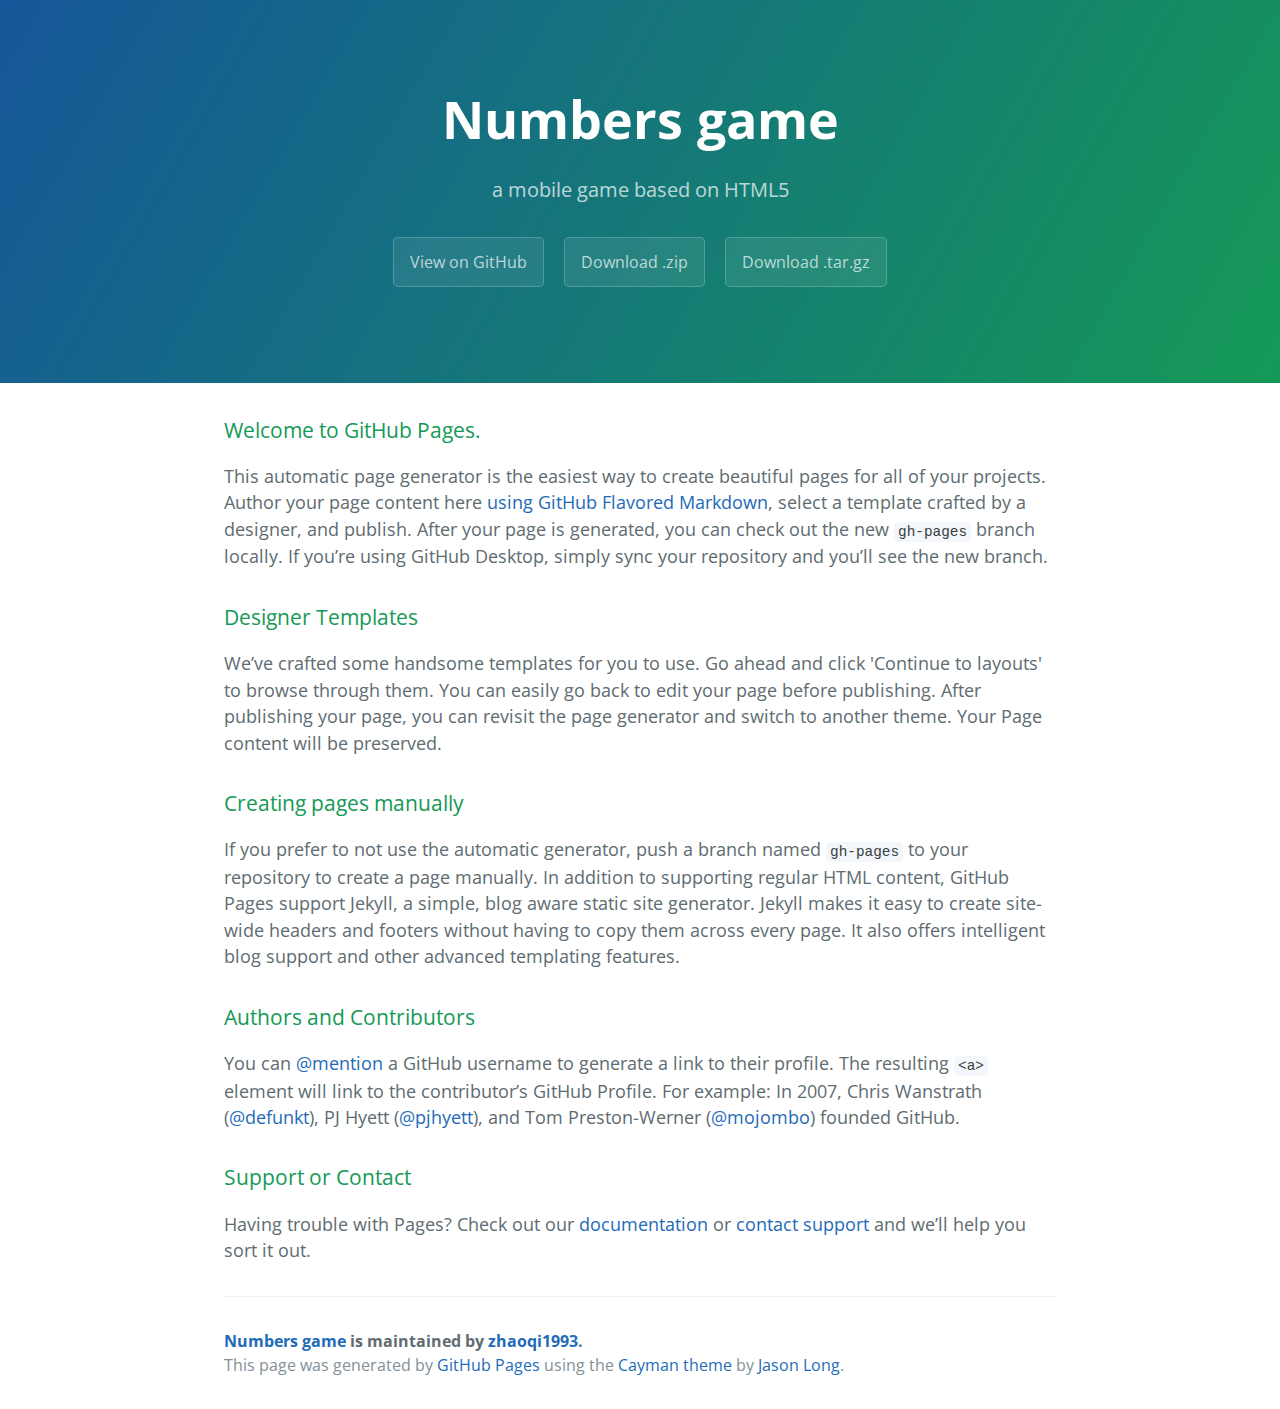
<file: index.html>
<!DOCTYPE html>
<html lang="en-us">
  <head>
    <meta charset="UTF-8">
    <title>Numbers game by zhaoqi1993</title>
    <meta name="viewport" content="width=device-width, initial-scale=1">
    <link rel="stylesheet" type="text/css" href="stylesheets/normalize.css" media="screen">
    <link href='https://fonts.googleapis.com/css?family=Open+Sans:400,700' rel='stylesheet' type='text/css'>
    <link rel="stylesheet" type="text/css" href="stylesheets/stylesheet.css" media="screen">
    <link rel="stylesheet" type="text/css" href="stylesheets/github-light.css" media="screen">
  </head>
  <body>
    <section class="page-header">
      <h1 class="project-name">Numbers game</h1>
      <h2 class="project-tagline">a mobile game based on HTML5</h2>
      <a href="https://github.com/zhaoqi1993/numbers_game" class="btn">View on GitHub</a>
      <a href="https://github.com/zhaoqi1993/numbers_game/zipball/master" class="btn">Download .zip</a>
      <a href="https://github.com/zhaoqi1993/numbers_game/tarball/master" class="btn">Download .tar.gz</a>
    </section>

    <section class="main-content">
      <h3>
<a id="welcome-to-github-pages" class="anchor" href="#welcome-to-github-pages" aria-hidden="true"><span class="octicon octicon-link"></span></a>Welcome to GitHub Pages.</h3>

<p>This automatic page generator is the easiest way to create beautiful pages for all of your projects. Author your page content here <a href="https://guides.github.com/features/mastering-markdown/">using GitHub Flavored Markdown</a>, select a template crafted by a designer, and publish. After your page is generated, you can check out the new <code>gh-pages</code> branch locally. If you’re using GitHub Desktop, simply sync your repository and you’ll see the new branch.</p>

<h3>
<a id="designer-templates" class="anchor" href="#designer-templates" aria-hidden="true"><span class="octicon octicon-link"></span></a>Designer Templates</h3>

<p>We’ve crafted some handsome templates for you to use. Go ahead and click 'Continue to layouts' to browse through them. You can easily go back to edit your page before publishing. After publishing your page, you can revisit the page generator and switch to another theme. Your Page content will be preserved.</p>

<h3>
<a id="creating-pages-manually" class="anchor" href="#creating-pages-manually" aria-hidden="true"><span class="octicon octicon-link"></span></a>Creating pages manually</h3>

<p>If you prefer to not use the automatic generator, push a branch named <code>gh-pages</code> to your repository to create a page manually. In addition to supporting regular HTML content, GitHub Pages support Jekyll, a simple, blog aware static site generator. Jekyll makes it easy to create site-wide headers and footers without having to copy them across every page. It also offers intelligent blog support and other advanced templating features.</p>

<h3>
<a id="authors-and-contributors" class="anchor" href="#authors-and-contributors" aria-hidden="true"><span class="octicon octicon-link"></span></a>Authors and Contributors</h3>

<p>You can <a href="https://github.com/blog/821" class="user-mention">@mention</a> a GitHub username to generate a link to their profile. The resulting <code>&lt;a&gt;</code> element will link to the contributor’s GitHub Profile. For example: In 2007, Chris Wanstrath (<a href="https://github.com/defunkt" class="user-mention">@defunkt</a>), PJ Hyett (<a href="https://github.com/pjhyett" class="user-mention">@pjhyett</a>), and Tom Preston-Werner (<a href="https://github.com/mojombo" class="user-mention">@mojombo</a>) founded GitHub.</p>

<h3>
<a id="support-or-contact" class="anchor" href="#support-or-contact" aria-hidden="true"><span class="octicon octicon-link"></span></a>Support or Contact</h3>

<p>Having trouble with Pages? Check out our <a href="https://help.github.com/pages">documentation</a> or <a href="https://github.com/contact">contact support</a> and we’ll help you sort it out.</p>

      <footer class="site-footer">
        <span class="site-footer-owner"><a href="https://github.com/zhaoqi1993/numbers_game">Numbers game</a> is maintained by <a href="https://github.com/zhaoqi1993">zhaoqi1993</a>.</span>

        <span class="site-footer-credits">This page was generated by <a href="https://pages.github.com">GitHub Pages</a> using the <a href="https://github.com/jasonlong/cayman-theme">Cayman theme</a> by <a href="https://twitter.com/jasonlong">Jason Long</a>.</span>
      </footer>

    </section>

  
  </body>
</html>
</file>
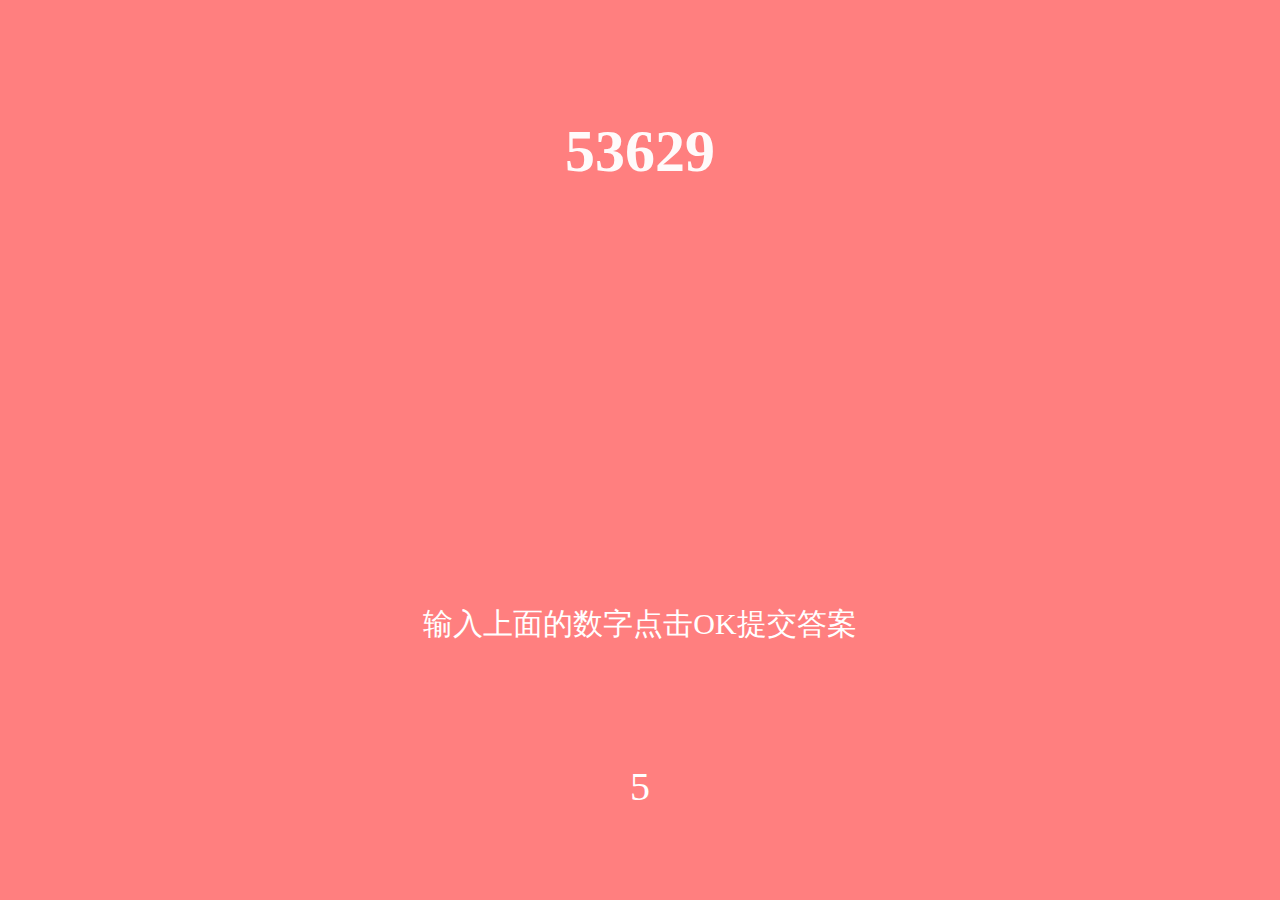
<file: givenumbers.html>
<!DOCTYPE html>
<html>

<head>
    <title>numbers</title>
    <meta charset="utf-8">
    <link rel="stylesheet" type="text/css" href="css/givenumbers.css">
    <meta name="viewport" content="width=device-width, initial-scale=1.0, user-scalable=no, minimum-scale=1, maximum-scale=1">
</head>

<body>
        <div id="numbers" class="numbers">
            <span>

            </span>
        </div>
        <div id="rules" class="rules">
            <p>输入上面的数字点击OK提交答案</p>
        </div>
        <div id="timer" class="timer">
            <a href="play.html" class="timer" id="timerBtn"><span>5</span></a>
        </div>
        
</body>
<script type="text/javascript" src="scripts/jquery-1.11.3.js"></script>
<script type="text/javascript" src="scripts/givenumbers.js"></script>

</html>
</file>
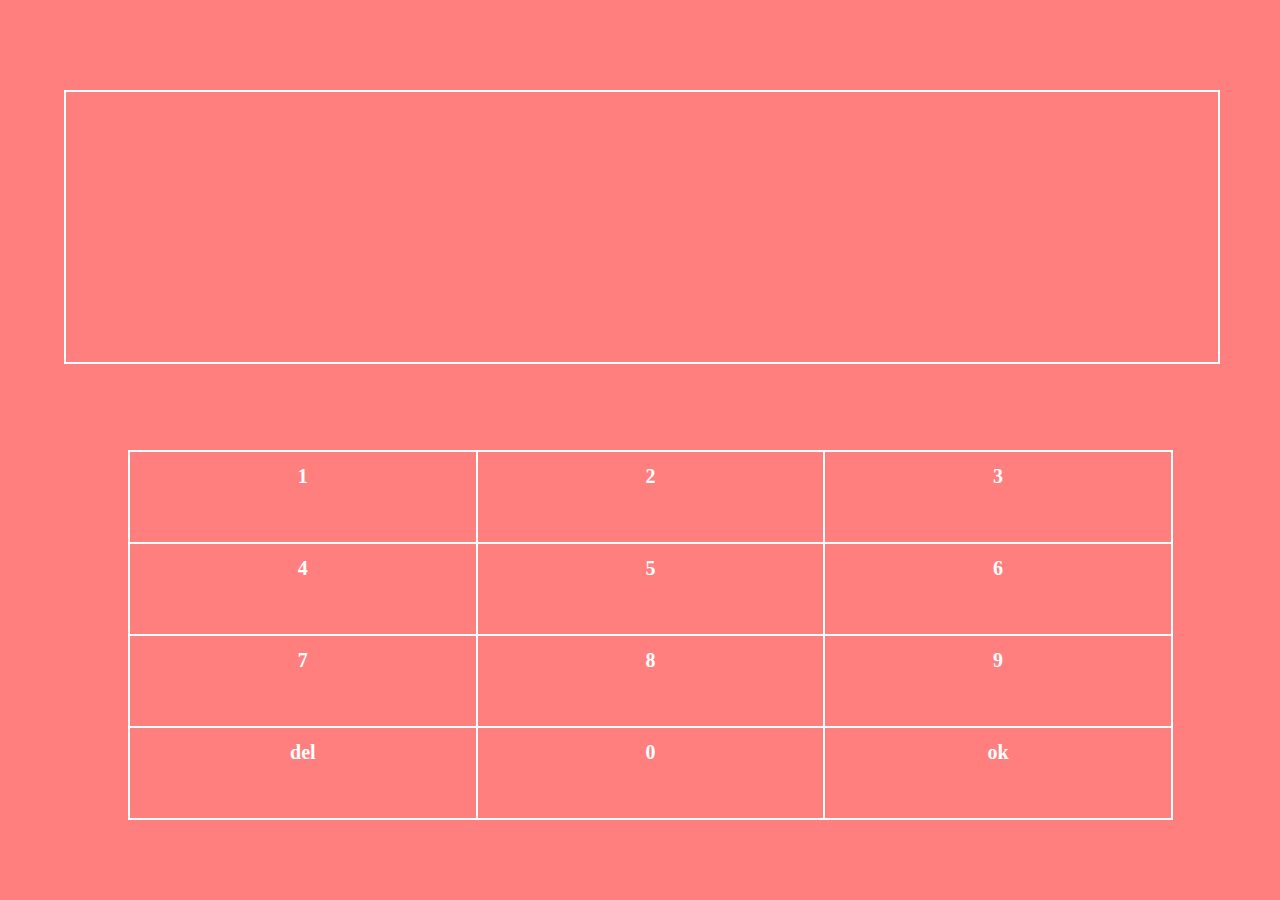
<file: play.html>
<!DOCTYPE html>
<html>

<head>
    <title>numbers</title>
    <link rel="stylesheet" type="text/css" href="css/play.css">
    <meta name="viewport" content="width=device-width, initial-scale=1.0, user-scalable=no, minimum-scale=1, maximum-scale=1">
</head>

<body>

    <div id="inputNumbers" class="numbers">
        <span></span>
    </div>
    <div id="table" class="table">
        <div class="td row onlyNumber">
            <h1>1</h1></div>
        <div class="td row col onlyNumber">
           <h1>2</h1></div>
        <div class="td row col onlyNumber">
           <h1>3</h1></div>
        <div class="td row onlyNumber">
           <h1>4</h1></div>
        <div class="td row col onlyNumber">
           <h1>5</h1></div>
        <div class="td row col onlyNumber">
           <h1>6<h1></div>
        <div class="td row onlyNumber">
           <h1>7<h1></div>
        <div class="td row col onlyNumber">
           <h1>8</h1></div>
        <div class="td row col onlyNumber">
           <h1>9</h1></div>
        <div class="td  ">
            <a id="del" href="#" class="key"><h1>del</h1></a></div>
        <div class="td  col onlyNumber">
           <h1>0</h1></div>
        <div class="td  col">
            <a id="ok" href="#" class="key"><h1>ok</h1></a></div>
    </div>
</body>
 <script type="text/javascript" src="scripts/jquery-1.11.3.js"></script>
 <script type="text/javascript" src = "scripts/fastclick.js"></script>
<script type="text/javascript" src="scripts/play.js"></script>
</html>
</file>
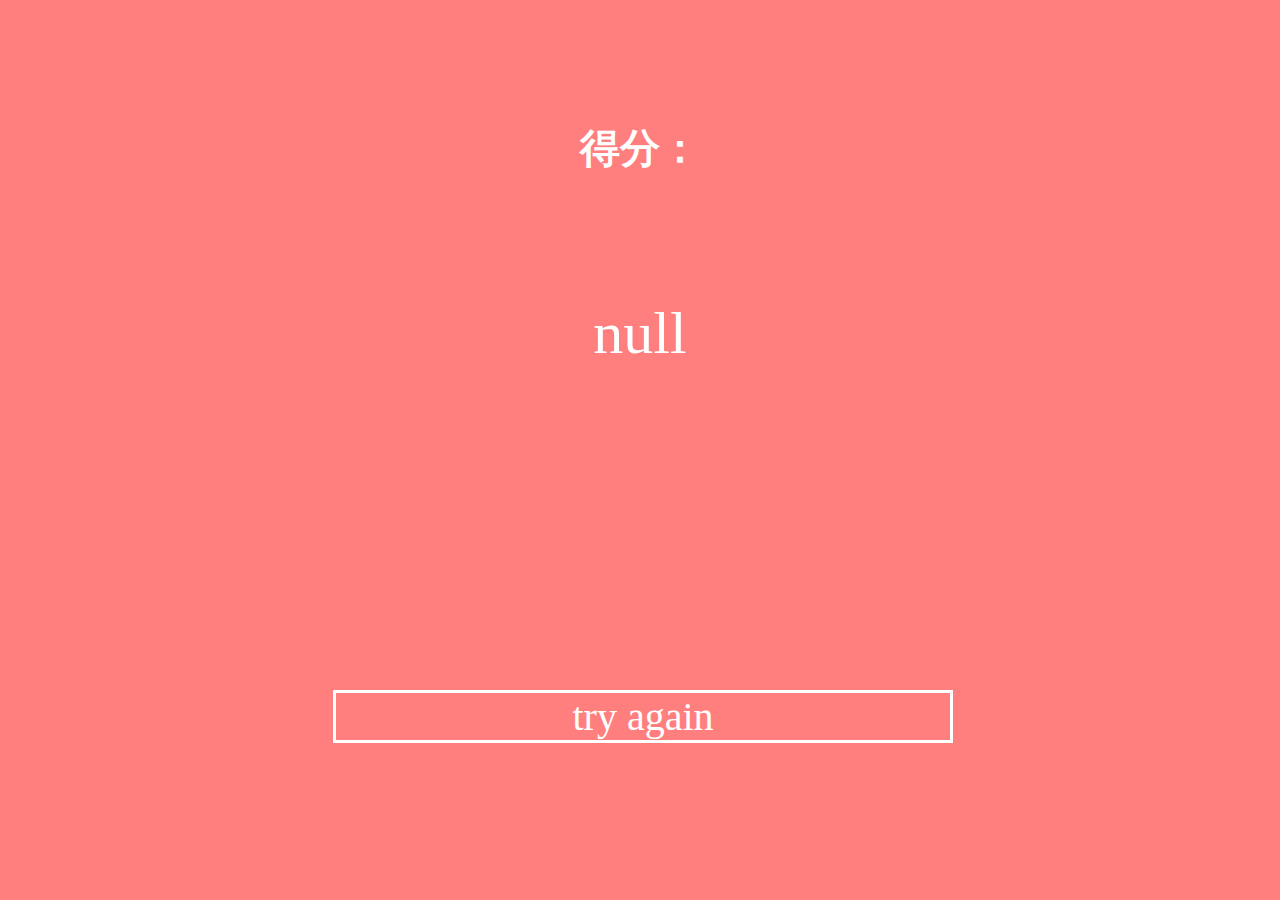
<file: points.html>
<!DOCTYPE html>
<html>

<head>
    <title>points</title>
    <meta charset="utf-8">
    <link rel="stylesheet" type="text/css" href="css/points.css">
    <meta name="viewport" content="width=device-width, initial-scale=1.0, user-scalable=no, minimum-scale=1, maximum-scale=1">
</head>

<body>
    <div class="wrap">
        <h1 id="points" class="points">得分：</h1>
        <p class="final" id="final"><span></span></p>
        <a href="givenumbers.html" id="retry" class="retry button">try again</a>
    </div>
</body>
<script type="text/javascript" src="scripts/jquery-1.11.3.js"></script>
<script type="text/javascript" src="scripts/fastclick.js"></script>
<script type="text/javascript" src="scripts/points.js"></script>

</html>
</file>
<file: stylesheets/stylesheet.css>
* {
  box-sizing: border-box; }

body {
  padding: 0;
  margin: 0;
  font-family: "Open Sans", "Helvetica Neue", Helvetica, Arial, sans-serif;
  font-size: 16px;
  line-height: 1.5;
  color: #606c71; }

a {
  color: #1e6bb8;
  text-decoration: none; }
  a:hover {
    text-decoration: underline; }

.btn {
  display: inline-block;
  margin-bottom: 1rem;
  color: rgba(255, 255, 255, 0.7);
  background-color: rgba(255, 255, 255, 0.08);
  border-color: rgba(255, 255, 255, 0.2);
  border-style: solid;
  border-width: 1px;
  border-radius: 0.3rem;
  transition: color 0.2s, background-color 0.2s, border-color 0.2s; }
  .btn + .btn {
    margin-left: 1rem; }

.btn:hover {
  color: rgba(255, 255, 255, 0.8);
  text-decoration: none;
  background-color: rgba(255, 255, 255, 0.2);
  border-color: rgba(255, 255, 255, 0.3); }

@media screen and (min-width: 64em) {
  .btn {
    padding: 0.75rem 1rem; } }

@media screen and (min-width: 42em) and (max-width: 64em) {
  .btn {
    padding: 0.6rem 0.9rem;
    font-size: 0.9rem; } }

@media screen and (max-width: 42em) {
  .btn {
    display: block;
    width: 100%;
    padding: 0.75rem;
    font-size: 0.9rem; }
    .btn + .btn {
      margin-top: 1rem;
      margin-left: 0; } }

.page-header {
  color: #fff;
  text-align: center;
  background-color: #159957;
  background-image: linear-gradient(120deg, #155799, #159957); }

@media screen and (min-width: 64em) {
  .page-header {
    padding: 5rem 6rem; } }

@media screen and (min-width: 42em) and (max-width: 64em) {
  .page-header {
    padding: 3rem 4rem; } }

@media screen and (max-width: 42em) {
  .page-header {
    padding: 2rem 1rem; } }

.project-name {
  margin-top: 0;
  margin-bottom: 0.1rem; }

@media screen and (min-width: 64em) {
  .project-name {
    font-size: 3.25rem; } }

@media screen and (min-width: 42em) and (max-width: 64em) {
  .project-name {
    font-size: 2.25rem; } }

@media screen and (max-width: 42em) {
  .project-name {
    font-size: 1.75rem; } }

.project-tagline {
  margin-bottom: 2rem;
  font-weight: normal;
  opacity: 0.7; }

@media screen and (min-width: 64em) {
  .project-tagline {
    font-size: 1.25rem; } }

@media screen and (min-width: 42em) and (max-width: 64em) {
  .project-tagline {
    font-size: 1.15rem; } }

@media screen and (max-width: 42em) {
  .project-tagline {
    font-size: 1rem; } }

.main-content :first-child {
  margin-top: 0; }
.main-content img {
  max-width: 100%; }
.main-content h1, .main-content h2, .main-content h3, .main-content h4, .main-content h5, .main-content h6 {
  margin-top: 2rem;
  margin-bottom: 1rem;
  font-weight: normal;
  color: #159957; }
.main-content p {
  margin-bottom: 1em; }
.main-content code {
  padding: 2px 4px;
  font-family: Consolas, "Liberation Mono", Menlo, Courier, monospace;
  font-size: 0.9rem;
  color: #383e41;
  background-color: #f3f6fa;
  border-radius: 0.3rem; }
.main-content pre {
  padding: 0.8rem;
  margin-top: 0;
  margin-bottom: 1rem;
  font: 1rem Consolas, "Liberation Mono", Menlo, Courier, monospace;
  color: #567482;
  word-wrap: normal;
  background-color: #f3f6fa;
  border: solid 1px #dce6f0;
  border-radius: 0.3rem; }
  .main-content pre > code {
    padding: 0;
    margin: 0;
    font-size: 0.9rem;
    color: #567482;
    word-break: normal;
    white-space: pre;
    background: transparent;
    border: 0; }
.main-content .highlight {
  margin-bottom: 1rem; }
  .main-content .highlight pre {
    margin-bottom: 0;
    word-break: normal; }
.main-content .highlight pre, .main-content pre {
  padding: 0.8rem;
  overflow: auto;
  font-size: 0.9rem;
  line-height: 1.45;
  border-radius: 0.3rem; }
.main-content pre code, .main-content pre tt {
  display: inline;
  max-width: initial;
  padding: 0;
  margin: 0;
  overflow: initial;
  line-height: inherit;
  word-wrap: normal;
  background-color: transparent;
  border: 0; }
  .main-content pre code:before, .main-content pre code:after, .main-content pre tt:before, .main-content pre tt:after {
    content: normal; }
.main-content ul, .main-content ol {
  margin-top: 0; }
.main-content blockquote {
  padding: 0 1rem;
  margin-left: 0;
  color: #819198;
  border-left: 0.3rem solid #dce6f0; }
  .main-content blockquote > :first-child {
    margin-top: 0; }
  .main-content blockquote > :last-child {
    margin-bottom: 0; }
.main-content table {
  display: block;
  width: 100%;
  overflow: auto;
  word-break: normal;
  word-break: keep-all; }
  .main-content table th {
    font-weight: bold; }
  .main-content table th, .main-content table td {
    padding: 0.5rem 1rem;
    border: 1px solid #e9ebec; }
.main-content dl {
  padding: 0; }
  .main-content dl dt {
    padding: 0;
    margin-top: 1rem;
    font-size: 1rem;
    font-weight: bold; }
  .main-content dl dd {
    padding: 0;
    margin-bottom: 1rem; }
.main-content hr {
  height: 2px;
  padding: 0;
  margin: 1rem 0;
  background-color: #eff0f1;
  border: 0; }

@media screen and (min-width: 64em) {
  .main-content {
    max-width: 64rem;
    padding: 2rem 6rem;
    margin: 0 auto;
    font-size: 1.1rem; } }

@media screen and (min-width: 42em) and (max-width: 64em) {
  .main-content {
    padding: 2rem 4rem;
    font-size: 1.1rem; } }

@media screen and (max-width: 42em) {
  .main-content {
    padding: 2rem 1rem;
    font-size: 1rem; } }

.site-footer {
  padding-top: 2rem;
  margin-top: 2rem;
  border-top: solid 1px #eff0f1; }

.site-footer-owner {
  display: block;
  font-weight: bold; }

.site-footer-credits {
  color: #819198; }

@media screen and (min-width: 64em) {
  .site-footer {
    font-size: 1rem; } }

@media screen and (min-width: 42em) and (max-width: 64em) {
  .site-footer {
    font-size: 1rem; } }

@media screen and (max-width: 42em) {
  .site-footer {
    font-size: 0.9rem; } }
</file>
<file: stylesheets/github-light.css>
/*
   Copyright 2014 GitHub Inc.

   Licensed under the Apache License, Version 2.0 (the "License");
   you may not use this file except in compliance with the License.
   You may obtain a copy of the License at

       http://www.apache.org/licenses/LICENSE-2.0

   Unless required by applicable law or agreed to in writing, software
   distributed under the License is distributed on an "AS IS" BASIS,
   WITHOUT WARRANTIES OR CONDITIONS OF ANY KIND, either express or implied.
   See the License for the specific language governing permissions and
   limitations under the License.

*/

.pl-c /* comment */ {
  color: #969896;
}

.pl-c1      /* constant, markup.raw, meta.diff.header, meta.module-reference, meta.property-name, support, support.constant, support.variable, variable.other.constant */,
.pl-s .pl-v /* string variable */ {
  color: #0086b3;
}

.pl-e  /* entity */,
.pl-en /* entity.name */ {
  color: #795da3;
}

.pl-s .pl-s1 /* string source */,
.pl-smi      /* storage.modifier.import, storage.modifier.package, storage.type.java, variable.other, variable.parameter.function */ {
  color: #333;
}

.pl-ent /* entity.name.tag */ {
  color: #63a35c;
}

.pl-k /* keyword, storage, storage.type */ {
  color: #a71d5d;
}

.pl-pds              /* punctuation.definition.string, string.regexp.character-class */,
.pl-s                /* string */,
.pl-s .pl-pse .pl-s1 /* string punctuation.section.embedded source */,
.pl-sr               /* string.regexp */,
.pl-sr .pl-cce       /* string.regexp constant.character.escape */,
.pl-sr .pl-sra       /* string.regexp string.regexp.arbitrary-repitition */,
.pl-sr .pl-sre       /* string.regexp source.ruby.embedded */ {
  color: #183691;
}

.pl-v /* variable */ {
  color: #ed6a43;
}

.pl-id /* invalid.deprecated */ {
  color: #b52a1d;
}

.pl-ii /* invalid.illegal */ {
  background-color: #b52a1d;
  color: #f8f8f8;
}

.pl-sr .pl-cce /* string.regexp constant.character.escape */ {
  color: #63a35c;
  font-weight: bold;
}

.pl-ml /* markup.list */ {
  color: #693a17;
}

.pl-mh        /* markup.heading */,
.pl-mh .pl-en /* markup.heading entity.name */,
.pl-ms        /* meta.separator */ {
  color: #1d3e81;
  font-weight: bold;
}

.pl-mq /* markup.quote */ {
  color: #008080;
}

.pl-mi /* markup.italic */ {
  color: #333;
  font-style: italic;
}

.pl-mb /* markup.bold */ {
  color: #333;
  font-weight: bold;
}

.pl-md /* markup.deleted, meta.diff.header.from-file */ {
  background-color: #ffecec;
  color: #bd2c00;
}

.pl-mi1 /* markup.inserted, meta.diff.header.to-file */ {
  background-color: #eaffea;
  color: #55a532;
}

.pl-mdr /* meta.diff.range */ {
  color: #795da3;
  font-weight: bold;
}

.pl-mo /* meta.output */ {
  color: #1d3e81;
}
</file>
<file: css/givenumbers.css>
body {
    position: absolute;
    height: 100%;
    width: 100%;
    margin: 0px;
    padding: 0px;
    background-color: rgb(255, 127, 127);
    color: #fff;
    font-size: 62.5%;
}


/*div.wrap {
        position: absolute;
        height: 80%;
        width: 80%;
        margin: 0;
        padding: 0;
        left: 10%;
    }
    */

div#rules {
    position: absolute;
    text-align: center;
    /* left: 9%;*/
    width: 80%;
    left: 10%;
    font-size: 3em;
    margin: 0;
    bottom: 25%;
}

.timer {
    position: absolute;
    text-align: center;
    font-size: 0.8em;
    margin: 0;
    bottom: 10%;
    width: 60%;
    left: 20%;
    font-size: 2em;
    text-decoration: none;
    color: #fff;
}

div.numbers {
        /*position: absolute;
        left: 10%;
        height: 40%;
        width: 81.5%;
        border: 2px solid #fff;
        top: 5%;*/
        position: absolute;
        text-align: center;
        font-weight: bold;
        word-wrap: break-word;
        /*border: 2px solid #fff;*/
        top: 10%;
        height: 30%;
        width: 90%;
        left: 5%;
    }

.numbers span {
    position: relative;
    text-align: justify;
    top: 10%;
    width: 100%;
    font-size: 6em;
}
</file>
<file: css/play.css>
body {
        position: absolute;
        margin: 0;
        padding: 0;
        width: 100%;
        height: 100%;
        background-color: rgb(255, 127, 127);
        font-size: 62.5%;
    }
    /*div.wrap {
        position: absolute;
        height:100%;
        width: 80%;
        margin: 0;
        padding: 0;
        left: 10%;
    }
    */
    
    div.numbers {
        /*position: absolute;
        left: 10%;
        height: 40%;
        width: 81.5%;
        border: 2px solid #fff;
        top: 5%;*/
        position: relative;
        text-align: center;
        font-weight: bold;
        word-wrap: break-word;
        border: 2px solid #fff;
        top: 10%;
        height: 30%;
        width: 90%;
        left: 5%;
    }
    
    .td {
        float: left;
        border: 2px solid #fff;
        width: 30%;
        height: 25%;
        text-align: center;
        font-size: 1em;
    }
    
    .table {
        text-align: center;
        border-collapse: collapse;
        position: absolute;
        left: 10%;
        width: 90%;
        height: 40%;
        /* border: 2px solid #fff;*/
        color: #fff;
        bottom: 10%;
    }
    
    a.key {
        color: #fff;
        text-decoration: none;
    }
    
    .row {
        border-bottom: 0;
    }
    
    .col {
        border-left: 0;
    }
    
    .numbers span {
        position: relative;
        text-align: justify;
        color: #fff;
        width: 100%;
        font-size: 4em;
    }
    /*a.button{
        position: absolute;
        text-align: center;
        font-size: 40px;
        color: #fff;*/
    /*border: 2px solid #fff;*/
    /*text-decoration: none;
    }*/
    /*#reset {
        position: absolute;
        bottom: 20%;
        left: 20%;
        
    }*/
    /*#ok {
        position: absolute;
        bottom: 0%;
        left: 20%;
        width: 20%;
        height: 1em;
    }*/
</file>
<file: css/points.css>
body {
        position: absolute;
        margin: 0;
        padding: 0;
        width: 100%;
        height: 100%;
        background-color: rgb(255, 127, 127);
        font-size: 62.5%;
    }
    a.button{
       position: absolute;
        text-align: center;
        bottom: 10%;
        left: 20%;
        width: 60%;
        color: #fff;
        text-decoration: none;
        font-size: 4em;
        border: 3px solid #fff;
    }
    .points{
    	text-align: center;
    	position: absolute;
    	color: #fff;
    	width: 100%;
        font-size: 4em;
    }
    .wrap{
    	text-align: center;
    	position: absolute;
    	top: 10.5%;
        height: 80%;
        width: 80%;
        margin: 0;
        padding: 0;
        left: 10%;
    }
    .final{
    	position: absolute;
    	top: 20%;
        color: #fff;
    	/*border: 1px solid #fff;*/
    	width: 100%;
    	height: 20%;
    	font-size: 6em;
    }
</file>
